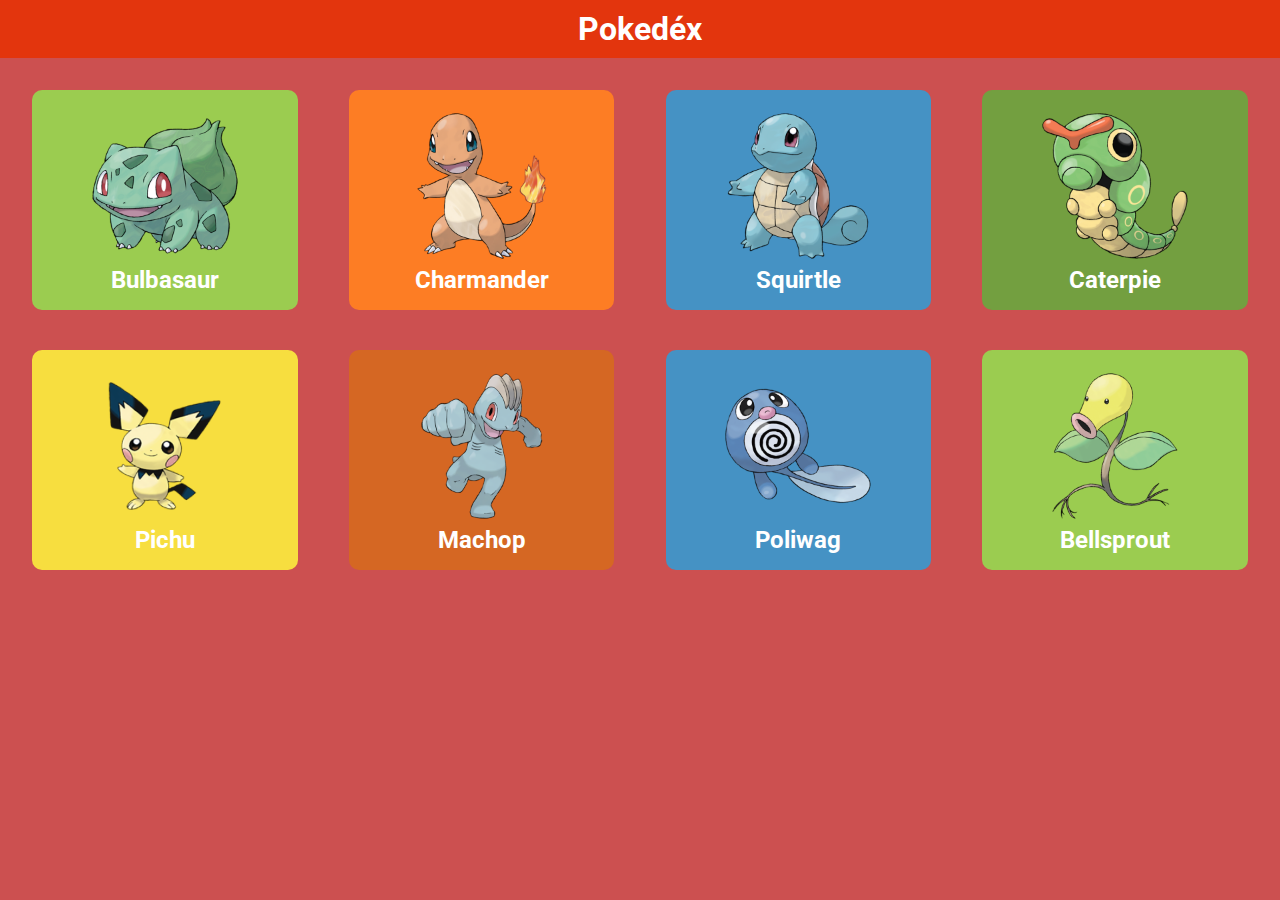
<file: Pokedex/index.html>
<!DOCTYPE html>
<html lang="pt-br">
<head>
    <meta charset="UTF-8">
    <meta http-equiv="X-UA-Compatible" content="IE=edge">
    <meta name="viewport" content="width=device-width, initial-scale=1.0">
    <title>Pokedex</title>
    <link rel="stylesheet" href="css/style.css">
</head>
<body>
    <header>
        <h1>Pokedéx</h1>
    </header>
    <main>
        <article class="card light-green">
            <img src="img/bulbasaur.png" alt="Bulbasaur">
            <p>Bulbasaur</p>
        </article>
        <article class="card orange">
            <img src="img/charmander.png" alt="Charmander">
            <p>Charmander</p>
        </article>
        <article class="card blue">
            <img src="img/squirtle.png" alt="Squirtle">
            <p>Squirtle</p>
        </article>
        <article class="card olive">
            <img src="img/caterpie.png" alt="Caterpie">
            <p>Caterpie</p>
        </article>
        <article class="card yellow">
            <img src="img/pichu.png" alt="Pichu">
            <p>Pichu</p>
        </article>
        <article class="card brown">
            <img src="img/machop.png" alt="Machop">
            <p>Machop</p>
        </article>
        <article class="card blue">
            <img src="img/poliwag.png" alt="Poliwag">
            <p>Poliwag</p>
        </article>
        <article class="card light-green">
            <img src="img/bellsprout.png" alt="Bellsprout">
            <p>Bellsprout</p>
        </article>
    </main>
</body>
</html>
</file>
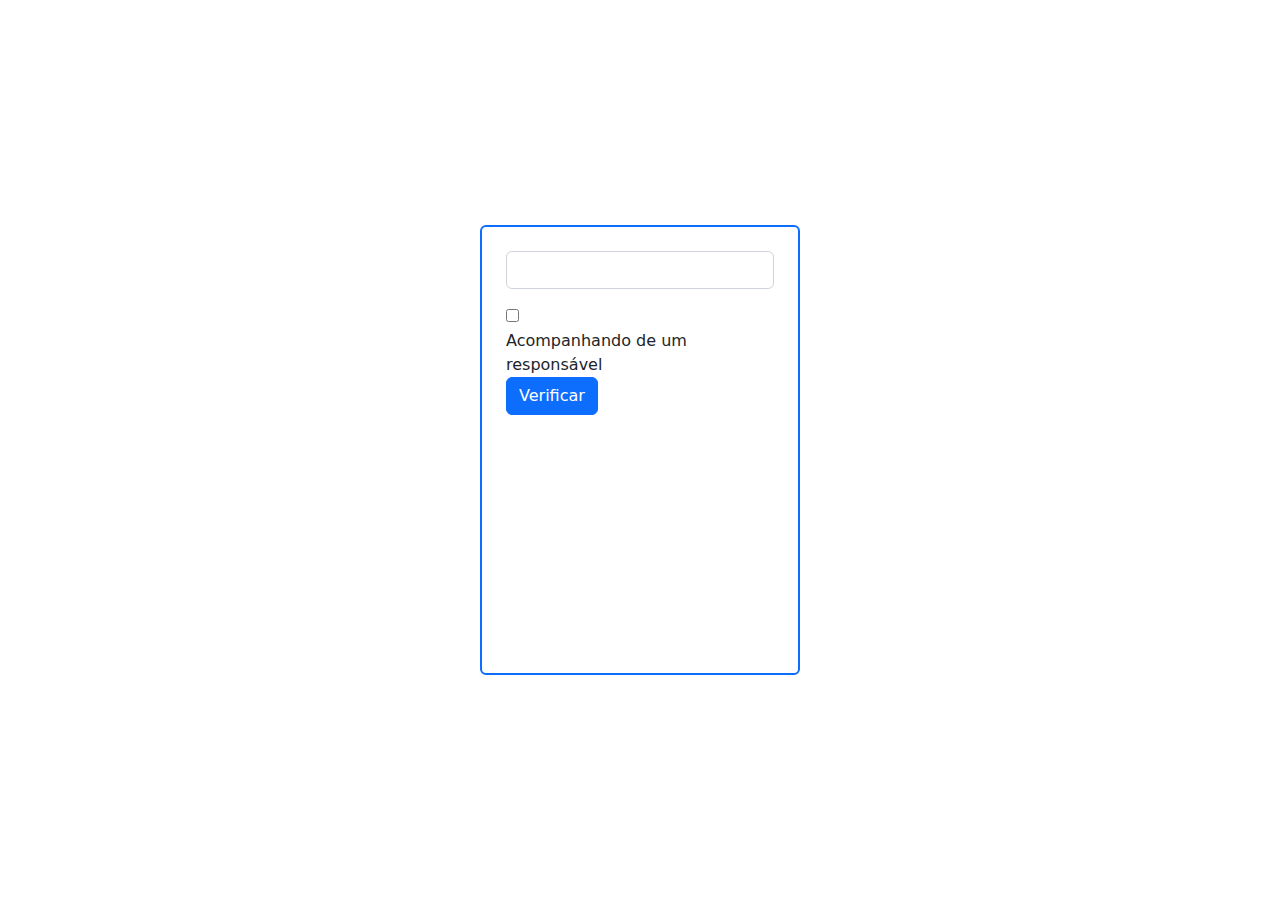
<file: operadores relacionais/js/index.html>
<!DOCTYPE html>
<html lang="pt-br">
<head>
    <meta charset="UTF-8">
    <meta http-equiv="X-UA-Compatible" content="IE=edge">
    <meta name="viewport" content="width=device-width, initial-scale=1.0">
    <title>Verificação de entrada</title>
    <link rel="stylesheet" href="css/bootstrap.css">
    <script src="js/verify.js" defer></script>
</head>
<body class="d-flex justify-content-center align-items-center" style="height: 100vh;">
    <main class="w-25 h-50 border border-2 border-primary rounded p-4">
        <input type="number" id="yearOfBirth" class="form-control mb-3">
        <div class="invalid-feedback" id="feedback"></div>
        <div class="form-checkbox">
            <input type="checkbox" id="withMajor">
            <label for="withMajor" class="form-checkbox-label">Acompanhando de um responsável</label>
        </div>
        <button id="btnVerify" class="btn btn-primary">Verificar</button> 
        </main>
</body>
</html>
</file>
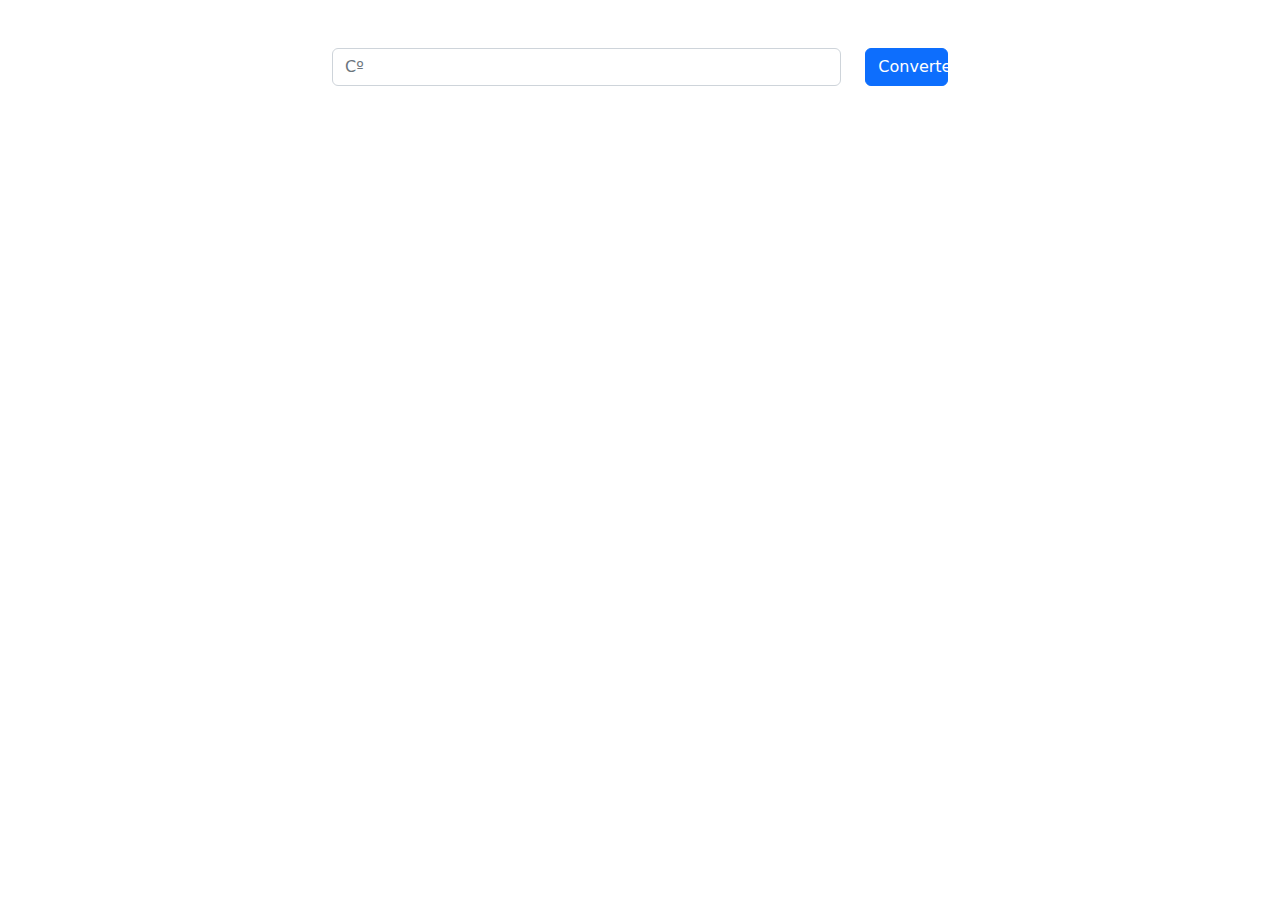
<file: graus/graus.html>
<!DOCTYPE html>
<html lang="pt-br">
<head>
    <meta charset="UTF-8">
    <meta http-equiv="X-UA-Compatible" content="IE=edge">
    <meta name="viewport" content="width=device-width, initial-scale=1.0">
    <title>Calculadora com JS</title>
    <link rel="stylesheet" href="../operacoes em js/css/bootstrap.css">
    <script src="../graus/js/graus.js" defer></script>
</head>
<body>
    <main class="container w-50 my-5">
        <section class="row">
            <article class="col-10">
            <input type="number" id="inputOne" class="form-control mb-3" placeholder="Cº">
            </article>

            <article class="col-2 d-flex flex-column">
                <button class="btn btn-primary" id="btnConverter">Converter</button>
                
            </article>
        </section>
        <div class="alert alert-info mt-3 d-none" id="divOutput"></div>
        
    </main>
</body>
</html>
</file>
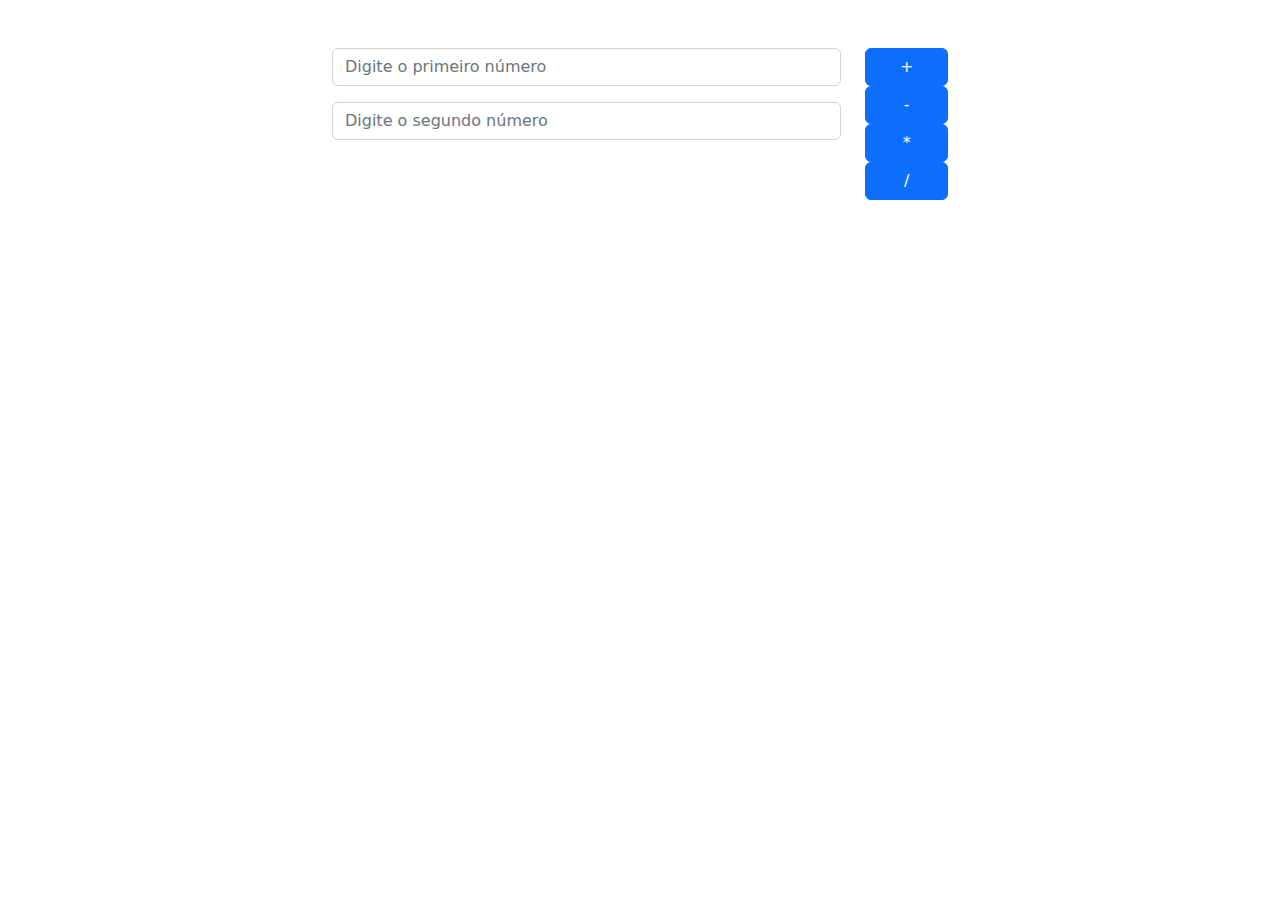
<file: operacoes em js/calculadora.html>
<!DOCTYPE html>
<html lang="pt-br">
<head>
    <meta charset="UTF-8">
    <meta http-equiv="X-UA-Compatible" content="IE=edge">
    <meta name="viewport" content="width=device-width, initial-scale=1.0">
    <title>Calculadora com JS</title>
    <link rel="stylesheet" href="../operacoes em js/css/bootstrap.css">
    <script src="../operacoes em js/js/calculadora.js" defer></script>
</head>
<body>
    <main class="container w-50 my-5">
        <section class="row">
            <article class="col-10">
            <input type="number" id="inputOne" class="form-control mb-3" placeholder="Digite o primeiro número">
            <input type="number" id="inputTwo" class="form-control" placeholder="Digite o segundo número">
            </article>

            <article class="col-2 d-flex flex-column">
                <button class="btn btn-primary" id="btnSum">+</button>
                <button class="btn btn-primary" id="btnSub">-</button>
                <button class="btn btn-primary" id="btnMult">*</button>
                <button class="btn btn-primary" id="btnDiv">/</button>
            </article>
        </section>
        <div class="alert alert-info mt-3 d-none" id="divOutput"></div>
    </main>
</body>
</html>
</file>
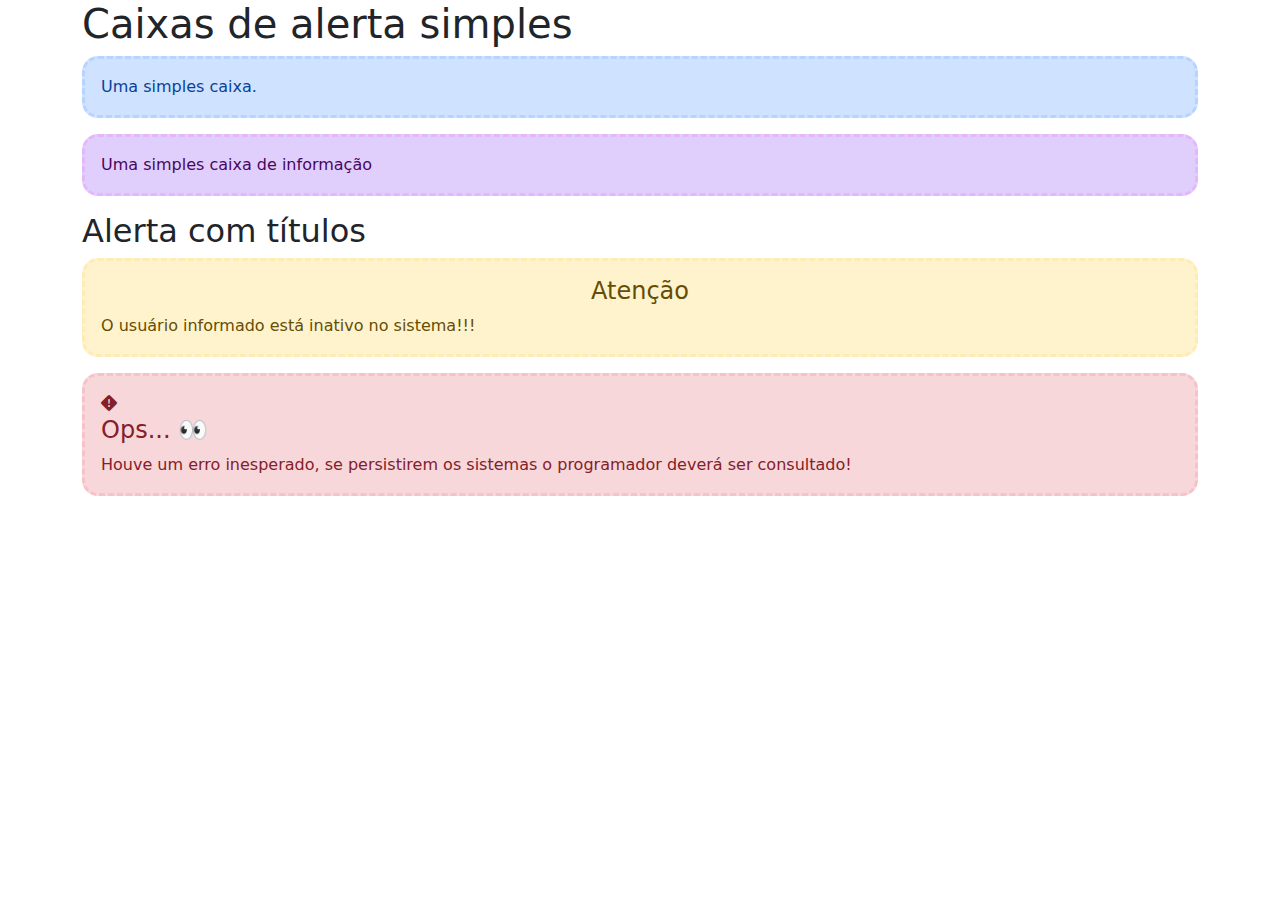
<file: bootstrap/pages/alerts.html>
<!DOCTYPE html>
<html lang="en">
<head>
    <meta charset="UTF-8">
    <meta http-equiv="X-UA-Compatible" content="IE=edge">
    <meta name="viewport" content="width=device-width, initial-scale=1.0">
    <title>Bootstrap</title>
    <link rel="stylesheet" href="../css/bootstrap.css">
    <link rel="stylesheet" href="https://cdn.jsdelivr.net/npm/bootstrap-icons@1.10.2/font/bootstrap-icons.css">
</head>
<body>
    <main class="container">
        <h1>Caixas de alerta simples</h1>
        <div class="alert alert-primary">Uma simples caixa.</div>
        <div class="alert alert-info">Uma simples caixa de informação</div>
        <h2>Alerta com títulos</h2>
        <div class="alert alert-warning"><h4 class="alert-heading text-center">Atenção</h4> O usuário informado está inativo no sistema!!!</div>
        <div class="alert alert-danger"><i class="bi bi-exclamation-diamond-fill"></i><h4>Ops... 👀</h4>Houve um erro inesperado, se persistirem os sistemas o programador deverá ser consultado!</div>

    </main>
</body>
</html>
</file>
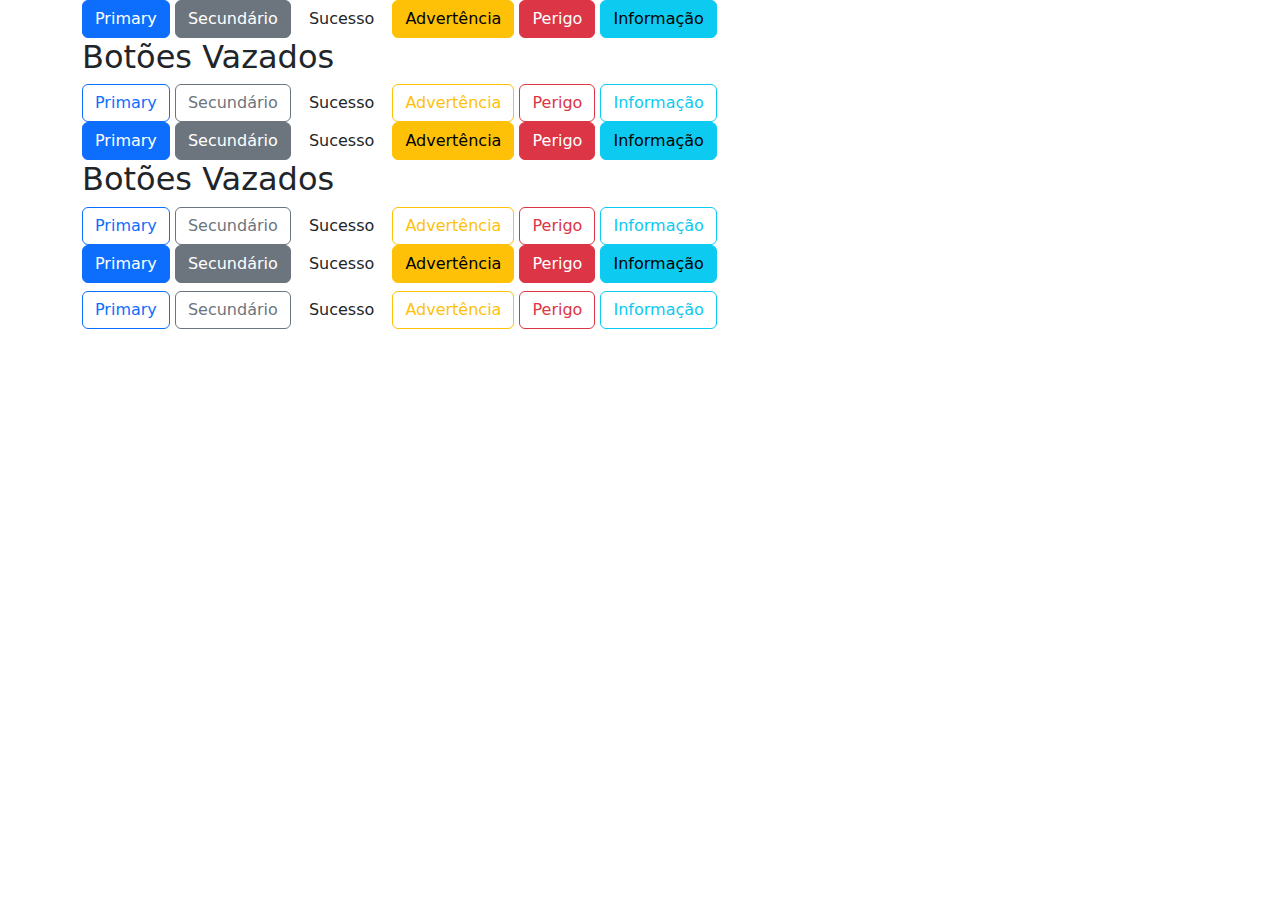
<file: bootstrap/pages/buttons.html>
<!DOCTYPE html>
<html lang="en">
<head>
    <meta charset="UTF-8">
    <meta http-equiv="X-UA-Compatible" content="IE=edge">
    <meta name="viewport" content="width=device-width, initial-scale=1.0">
    <title>Bootstrap</title>
    <link rel="stylesheet" href="../css/bootstrap.css">
    <link rel="stylesheet" href="https://cdn.jsdelivr.net/npm/bootstrap-icons@1.10.2/font/bootstrap-icons.css">
</head>
<body>
    <main class="container">
        <button class="btn btn-primary">Primary</button>
        <button class="btn btn-secondary">Secundário</button>
        <button class="btn btn-sucess">Sucesso</button>
        <button class="btn btn-warning">Advertência</button>
        <button class="btn btn-danger">Perigo</button>
        <button class="btn btn-info">Informação</button>
        <h2>Botões Vazados</h2>
        <button class="btn btn-outline-primary">Primary</button>
        <button class="btn btn-outline-secondary">Secundário</button>
        <button class="btn btn-outline-sucess">Sucesso</button>
        <button class="btn btn-outline-warning">Advertência</button>
        <button class="btn btn-outline-danger">Perigo</button>
        <button class="btn btn-outline-info">Informação</button>
    </main>
</body>
</html>

<!DOCTYPE html>
<html lang="en">
<head>
    <meta charset="UTF-8">
    <meta http-equiv="X-UA-Compatible" content="IE=edge">
    <meta name="viewport" content="width=device-width, initial-scale=1.0">
    <title>Bootstrap</title>
    <link rel="stylesheet" href="../css/bootstrap.css">
    <link rel="stylesheet" href="https://cdn.jsdelivr.net/npm/bootstrap-icons@1.10.2/font/bootstrap-icons.css">
</head>
<body>
    <main class="container">
        <button class="btn btn-primary">Primary</button>
        <button class="btn btn-secondary">Secundário</button>
        <button class="btn btn-sucess">Sucesso</button>
        <button class="btn btn-warning">Advertência</button>
        <button class="btn btn-danger">Perigo</button>
        <button class="btn btn-info">Informação</button>
        <h2>Botões Vazados</h2>
        <button class="btn btn-outline-primary">Primary</button>
        <button class="btn btn-outline-secondary">Secundário</button>
        <button class="btn btn-outline-sucess">Sucesso</button>
        <button class="btn btn-outline-warning">Advertência</button>
        <button class="btn btn-outline-danger">Perigo</button>
        <button class="btn btn-outline-info">Informação</button>
    </main>
</body>
</html>

<!DOCTYPE html>
<html lang="en">
<head>
    <meta charset="UTF-8">
    <meta http-equiv="X-UA-Compatible" content="IE=edge">
    <meta name="viewport" content="width=device-width, initial-scale=1.0">
    <title>Bootstrap</title>
    <link rel="stylesheet" href="../css/bootstrap.css">
    <link rel="stylesheet" href="https://cdn.jsdelivr.net/npm/bootstrap-icons@1.10.2/font/bootstrap-icons.css">
</head>
<body>
    <main class="container">
        <button class="btn btn-primary">Primary</button>
        <button class="btn btn-secondary">Secundário</button>
        <button class="btn btn-sucess">Sucesso</button>
        <button class="btn btn-warning">Advertência</button>
        <button class="btn btn-danger">Perigo</button>
        <button class="btn btn-info">Informação</button>
        <h2></h2>
        <button class="btn btn-outline-primary">Primary</button>
        <button class="btn btn-outline-secondary">Secundário</button>
        <button class="btn btn-outline-sucess">Sucesso</button>
        <button class="btn btn-outline-warning">Advertência</button>
        <button class="btn btn-outline-danger">Perigo</button>
        <button class="btn btn-outline-info">Informação</button>
    </main>
</body>
</html>
</file>
<file: Pokedex/css/style.css>
/* Regras genérica */
@import url("https://fonts.googleapis.com/css2?family=Roboto:wght@400;700&display=swap");
* {
  margin: 0;
  padding: 0;
  box-sizing: border-box;
  font-family: "Roboto", sans-serif;
}

:root {
  --default-value: 10px;
  /* Cores */
  --red-background: #cc5050;
  --red-header: #e3350d;
  --light-green: #9bcc50;
  --orange: #fd7d24;
  --yellow: #f7de3f;
  --olive: #739f40;
  --blue: #4592c4;
  --brown: #d56723;
}

h1 {
  font-size: 1rem;
}

p {
  font-size: 0.75rem;
}

body {
  background-color: var(--red-background);
}

main {
  display: grid;
  grid-template-columns: repeat(2, auto);
  padding: 1rem;
  column-gap: 80px;
  row-gap: 1.25rem;
}

.card {
  display: flex;
  flex-direction: column;
  align-items: center;
  border-radius: var(--default-value);
  color: #ffffff;
  font-weight: bold;
  padding: 0.5rem 1.25rem;
}

.card > img {
  width: 5rem;
}

header {
  padding: var(--default-value);
  background-color: var(--red-header);
  color: #ffffff;
  text-align: center;
}

.light-green {
  background-color: var(--light-green);
}

.olive {
  background-color: var(--olive);
}

.yellow {
  background-color: var(--yellow);
}

.orange {
  background-color: var(--orange);
}

.blue {
  background-color: var(--blue);
}

.brown {
  background-color: var(--brown);
}

/* Regras para telas médias ou Tablets */
@media screen and (min-width: 768px) {
  html {
    font-size: 24px;
  }
  main {
    grid-template-columns: repeat(3, auto);
  }
}

/* Regras para telas grandes */
@media screen and (min-width: 992px) {
  html {
    font-size: 32px;
  }
  main{
    grid-template-columns: repeat(4,auto);
    column-gap: 4vw;
  }
}
</file>
